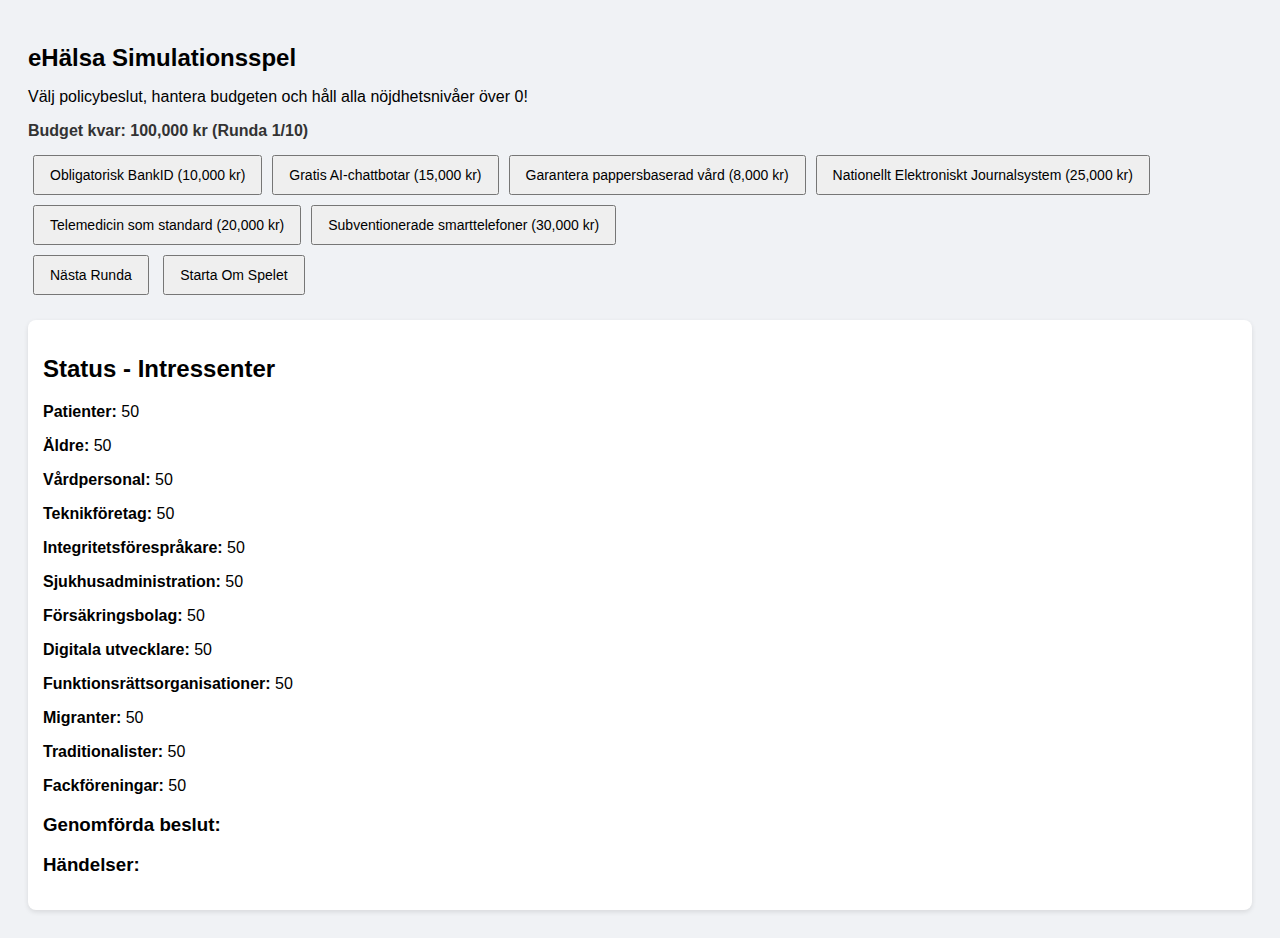
<file: Index.html>
<!DOCTYPE html>
<html lang="sv">
<head>
  <meta charset="UTF-8">
  <title>eHälsa Simulationsspel</title>
  <style>
    body { font-family: Arial, sans-serif; background: #f0f2f5; padding: 20px; }
    h1 { font-size: 24px; }
    button { margin: 5px; padding: 10px 15px; font-size: 14px; }
    .status { margin-top: 20px; background: #fff; padding: 15px; border-radius: 8px; box-shadow: 0 2px 5px rgba(0,0,0,0.1); }
    .log { margin-top: 10px; }
    .budget { font-weight: bold; color: #333; margin-bottom: 10px; }
    .tooltip {
      position: relative;
      display: inline-block;
      cursor: pointer;
    }
    .tooltip .tooltiptext {
      visibility: hidden;
      width: 250px;
      background-color: #333;
      color: #fff;
      text-align: left;
      border-radius: 6px;
      padding: 8px;
      position: absolute;
      z-index: 1;
      bottom: 125%; 
      left: 50%;
      margin-left: -125px;
      opacity: 0;
      transition: opacity 0.3s;
      font-size: 12px;
    }
    .tooltip:hover .tooltiptext {
      visibility: visible;
      opacity: 1;
    }
    .score { font-weight: bold; color: #006600; margin-top: 10px; }
  </style>
</head>
<body>
  <h1>eHälsa Simulationsspel</h1>
  <p>Välj policybeslut, hantera budgeten och håll alla nöjdhetsnivåer över 0!</p>

  <div class="budget" id="budget-display"></div>
  <div id="policy-buttons"></div>
  <button onclick="nextRound()">Nästa Runda</button>
  <button onclick="restartGame()">Starta Om Spelet</button>
  <div class="score" id="score-display"></div>

  <div class="status">
    <h2>Status - Intressenter</h2>
    <div id="stakeholders"></div>
    <div class="log">
      <h3>Genomförda beslut:</h3>
      <ul id="actions"></ul>
      <h3>Händelser:</h3>
      <ul id="event-log"></ul>
    </div>
  </div>

  <script>
    const initialBudget = 100000;
    let budget = initialBudget;
    const maxSatisfaction = 100;
    const minSatisfaction = 1;
    let gameOver = false;
    let round = 1;
    let stagedEffects = {};
    let delayedEffects = [];

    const stakeholders = {
      "Patienter": 50,
      "Äldre": 50,
      "Vårdpersonal": 50,
      "Teknikföretag": 50,
      "Integritetsförespråkare": 50,
      "Sjukhusadministration": 50,
      "Försäkringsbolag": 50,
      "Digitala utvecklare": 50,
      "Funktionsrättsorganisationer": 50,
      "Migranter": 50,
      "Traditionalister": 50,
      "Fackföreningar": 50
    };

    const policies = [
      {
        key: "bankid",
        name: "Obligatorisk BankID",
        cost: 10000,
        effects: { "Patienter": -5, "Äldre": -15, "Teknikföretag": +10, "Migranter": -10 },
        delayed: { "Integritetsförespråkare": -5 }
      },
      {
        key: "chatbot",
        name: "Gratis AI-chattbotar",
        cost: 15000,
        effects: { "Patienter": +5, "Äldre": -5, "Teknikföretag": +10, "Integritetsförespråkare": -10 },
        delayed: { "Vårdpersonal": -5 }
      },
      {
        key: "paper",
        name: "Garantera pappersbaserad vård",
        cost: 8000,
        effects: { "Äldre": +20, "Traditionalister": +10, "Teknikföretag": -10 }
      },
      {
        key: "ehr",
        name: "Nationellt Elektroniskt Journalsystem",
        cost: 25000,
        effects: { "Sjukhusadministration": +15, "Integritetsförespråkare": -10, "Digitala utvecklare": +10 }
      },
      {
        key: "telemedicine",
        name: "Telemedicin som standard",
        cost: 20000,
        effects: { "Patienter": +5, "Äldre": -10, "Vårdpersonal": -5, "Teknikföretag": +10 },
        delayed: { "Fackföreningar": -5 }
      },
      {
        key: "subsidy",
        name: "Subventionerade smarttelefoner",
        cost: 30000,
        effects: { "Patienter": +10, "Migranter": +10, "Försäkringsbolag": -5 }
      }
    ];

    function renderStakeholders() {
      const div = document.getElementById("stakeholders");
      div.innerHTML = "";
      for (const group in stakeholders) {
        const value = stakeholders[group];
        const p = document.createElement("p");
        p.innerHTML = `<strong>${group}:</strong> ${value}`;
        div.appendChild(p);
      }
    }

    function updateBudgetDisplay() {
      document.getElementById("budget-display").textContent = `Budget kvar: ${budget.toLocaleString()} kr (Runda ${round}/10)`;
    }

    function updateScoreDisplay() {
      const score = Object.values(stakeholders).reduce((sum, val) => sum + val, 0);
      document.getElementById("score-display").textContent = `Poäng denna runda: ${score}`;
      return score;
    }

    function checkGameOver() {
      for (const group in stakeholders) {
        if (stakeholders[group] < minSatisfaction) {
          alert(`Spelet är över! Gruppen "${group}" tappade för mycket nöjdhet.`);
          gameOver = true;
          document.querySelectorAll("button").forEach(btn => btn.disabled = true);
          return true;
        }
      }
      if (round > 10) {
        const finalScore = updateScoreDisplay();
        alert(`Spelet är slut! Din slutpoäng är ${finalScore}`);
        gameOver = true;
        document.querySelectorAll("button").forEach(btn => btn.disabled = true);
        return true;
      }
      return false;
    }

    function applyPolicy(policyKey) {
      if (gameOver) return;
      const policy = policies.find(p => p.key === policyKey);

      if (budget < policy.cost) {
        alert("Inte tillräckligt med budget!");
        return;
      }

      budget -= policy.cost;

      for (const group in policy.effects) {
        stagedEffects[group] = (stagedEffects[group] || 0) + policy.effects[group];
      }

      if (policy.delayed) {
        delayedEffects.push(policy.delayed);
      }

      const li = document.createElement("li");
      li.textContent = `Du valde: ${policy.name} (-${policy.cost.toLocaleString()} kr)`;
      document.getElementById("actions").appendChild(li);

      updateBudgetDisplay();
    }

    function triggerRandomEvent() {
      const events = [
        { name: "Dataintrång upptäckt", effects: { "Integritetsförespråkare": -5 } },
        { name: "AI-lag godkänd", effects: { "Teknikföretag": +10, "Traditionalister": -5 } },
        { name: "Virusutbrott", effects: { "Vårdpersonal": -10, "Patienter": -5 } }
      ];
      if (Math.random() < 0.25) {
        const event = events[Math.floor(Math.random() * events.length)];
        for (const group in event.effects) {
          stakeholders[group] = Math.min(maxSatisfaction, Math.max(minSatisfaction, (stakeholders[group] || 50) + event.effects[group]));
        }
        const log = document.createElement("li");
        log.textContent = `Händelse: ${event.name}`;
        document.getElementById("event-log").appendChild(log);
      }
    }

    function nextRound() {
      if (gameOver) return;

      for (const group in stagedEffects) {
        stakeholders[group] = Math.min(maxSatisfaction, Math.max(minSatisfaction, stakeholders[group] + stagedEffects[group]));
      }
      stagedEffects = {};

      if (delayedEffects.length > 0) {
        const delayed = delayedEffects.shift();
        for (const group in delayed) {
          stakeholders[group] = Math.min(maxSatisfaction, Math.max(minSatisfaction, stakeholders[group] + delayed[group]));
        }
      }

      budget = initialBudget;
      document.getElementById("actions").innerHTML = "";
      triggerRandomEvent();
      renderStakeholders();
      updateBudgetDisplay();
      updateScoreDisplay();

      round++;
      checkGameOver();
    }

    function restartGame() {
      budget = initialBudget;
      gameOver = false;
      round = 1;
      for (const group in stakeholders) {
        stakeholders[group] = 50;
      }
      stagedEffects = {};
      delayedEffects = [];
      document.querySelectorAll("button").forEach(btn => btn.disabled = false);
      document.getElementById("actions").innerHTML = "";
      document.getElementById("event-log").innerHTML = "";
      document.getElementById("score-display").textContent = "";
      renderStakeholders();
      updateBudgetDisplay();
    }

    function renderPolicyButtons() {
      const container = document.getElementById("policy-buttons");
      container.innerHTML = "";
      policies.forEach(policy => {
        const btnWrapper = document.createElement("div");
        btnWrapper.className = "tooltip";

        const btn = document.createElement("button");
        btn.textContent = `${policy.name} (${policy.cost.toLocaleString()} kr)`;
        btn.onclick = () => applyPolicy(policy.key);

        const tooltip = document.createElement("span");
        tooltip.className = "tooltiptext";

        const allEffects = { ...policy.effects, ...(policy.delayed || {}) };
        tooltip.innerHTML = Object.keys(allEffects).map(group => {
          const value = allEffects[group];
          const sign = value > 0 ? "+" : "";
          return `<strong>${group}</strong>: ${sign}${value}`;
        }).join("<br>");

        btnWrapper.appendChild(btn);
        btnWrapper.appendChild(tooltip);
        container.appendChild(btnWrapper);
      });
    }

    renderPolicyButtons();
    renderStakeholders();
    updateBudgetDisplay();
  </script>
</body>
</html>
</file>
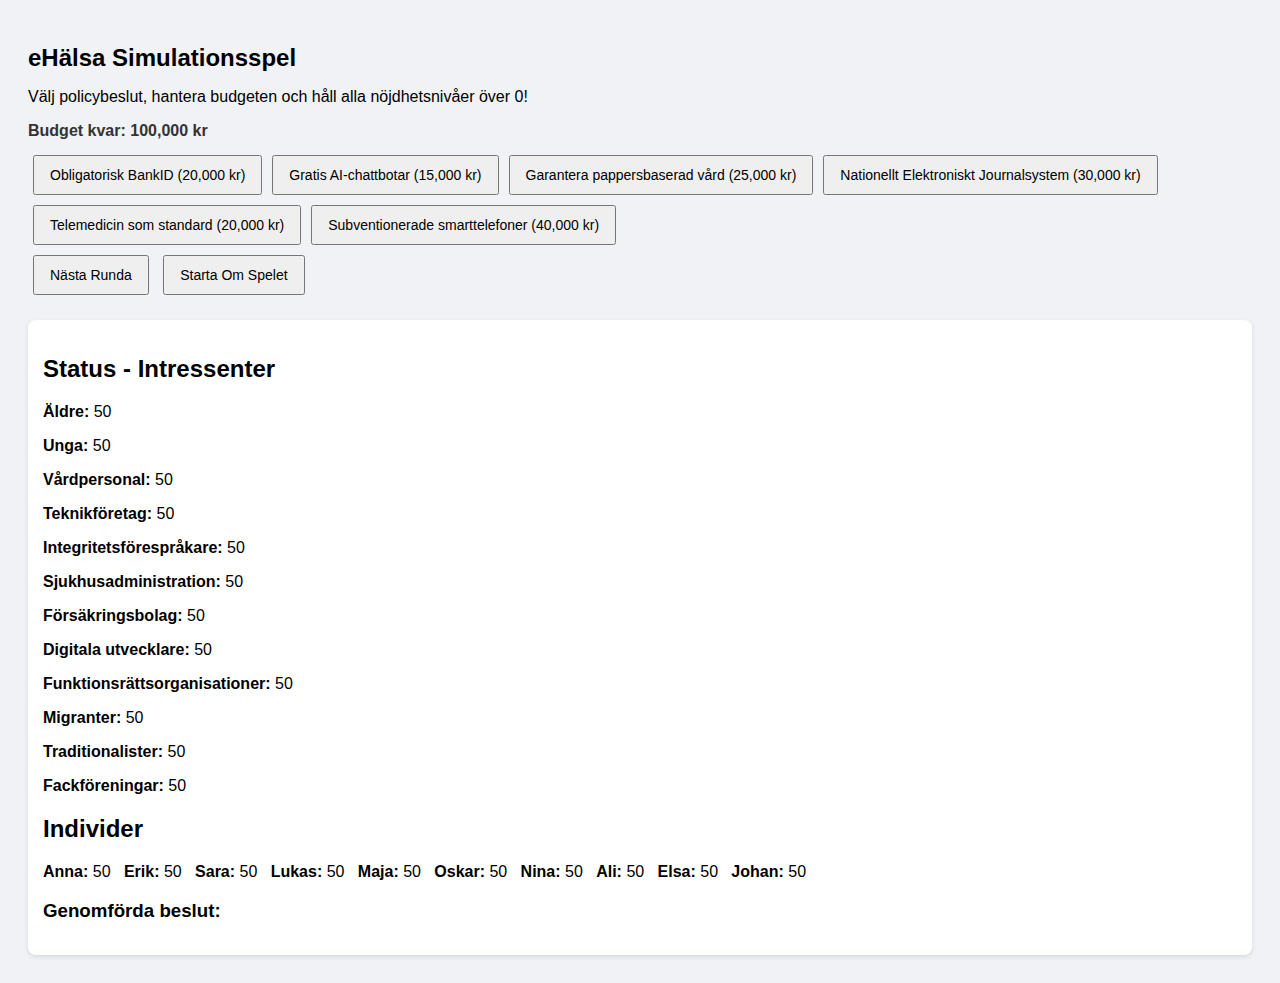
<file: index.html>
<!DOCTYPE html>
<html lang="sv">
<head>
  <meta charset="UTF-8">
  <title>eHälsa Simulationsspel</title>
  <style>
    body { font-family: Arial, sans-serif; background: #f0f2f5; padding: 20px; }
    h1 { font-size: 24px; }
    button { margin: 5px; padding: 10px 15px; font-size: 14px; }
    .status { margin-top: 20px; background: #fff; padding: 15px; border-radius: 8px; box-shadow: 0 2px 5px rgba(0,0,0,0.1); }
    .log { margin-top: 10px; }
    .budget { font-weight: bold; color: #333; margin-bottom: 10px; }
    .tooltip {
      position: relative;
      display: inline-block;
      cursor: pointer;
    }
    .tooltip .tooltiptext {
      visibility: hidden;
      width: 250px;
      background-color: #333;
      color: #fff;
      text-align: left;
      border-radius: 6px;
      padding: 8px;
      position: absolute;
      z-index: 1;
      bottom: 125%;
      left: 50%;
      margin-left: -125px;
      opacity: 0;
      transition: opacity 0.3s;
      font-size: 12px;
    }
    .tooltip:hover .tooltiptext {
      visibility: visible;
      opacity: 1;
    }
  </style>
</head>
<body>
  <h1>eHälsa Simulationsspel</h1>
  <p>Välj policybeslut, hantera budgeten och håll alla nöjdhetsnivåer över 0!</p>

  <div class="budget" id="budget-display"></div>
  <div id="policy-buttons"></div>
  <button onclick="nextRound()">Nästa Runda</button>
  <button onclick="restartGame()">Starta Om Spelet</button>

  <div class="status">
    <h2>Status - Intressenter</h2>
    <div id="stakeholders"></div>

    <h2>Individer</h2>
    <div id="people"></div>

    <div class="log">
      <h3>Genomförda beslut:</h3>
      <ul id="actions"></ul>
    </div>
  </div>

  <script>
    const initialBudget = 100000;
    let budget = initialBudget;
    const maxSatisfaction = 100;
    const minSatisfaction = 0;
    let gameOver = false;
    let stagedEffects = {};
    let delayedEffects = [];

    const stakeholderNames = [
      "Äldre", "Unga", "Vårdpersonal", "Teknikföretag",
      "Integritetsförespråkare", "Sjukhusadministration", "Försäkringsbolag",
      "Digitala utvecklare", "Funktionsrättsorganisationer", "Migranter",
      "Traditionalister", "Fackföreningar"
    ];

    let stakeholders = {};
    stakeholderNames.forEach(name => stakeholders[name] = 50);

    const firstNames = ["Anna", "Erik", "Sara", "Lukas", "Maja", "Oskar", "Nina", "Ali", "Elsa", "Johan"];
    let people = [];

    function generatePeople() {
  const personGroupMap = [
    ["Äldre", "Traditionalister"],
    ["Unga", "Teknikföretag", "Digitala utvecklare"],
    ["Unga", "Migranter", "Funktionsrättsorganisationer"],
    ["Äldre","Vårdpersonal", "Fackföreningar", "Sjukhusadministration"],
    ["Unga", "Försäkringsbolag", "Digitala utvecklare"],
    ["Äldre", "Integritetsförespråkare", "Traditionalister"],
    ["Vårdpersonal", "Sjukhusadministration"],
    ["Migranter", "Funktionsrättsorganisationer", "Integritetsförespråkare"],
    ["Unga", "Teknikföretag", "Försäkringsbolag"],
    ["Äldre", "Traditionalister", "Fackföreningar"]
  ];

  people = [];
  for (let i = 0; i < 10; i++) {
    people.push({
      name: firstNames[i],
      groups: personGroupMap[i],
      satisfaction: 50
    });
  }
}


    const policies = [
      {
        key: "bankid",
        name: "Obligatorisk BankID",
        cost: 20000,
        effects: { "Äldre": -15, "Teknikföretag": +10, "Migranter": -10, "Unga": +10, "Traditionalister": -5 },
        delayed: { "Integritetsförespråkare": -5 }
      },
      {
        key: "chatbot",
        name: "Gratis AI-chattbotar",
        cost: 15000,
        effects: { "Äldre": -5, "Teknikföretag": +10, "Integritetsförespråkare": -10, "Unga": +7 },
        delayed: { "Vårdpersonal": -5 }
      },
      {
        key: "paper",
        name: "Garantera pappersbaserad vård",
        cost: 25000,
        effects: { "Äldre": +15, "Traditionalister": +10, "Teknikföretag": -10, "Unga": -6 }
      },
      {
        key: "ehr",
        name: "Nationellt Elektroniskt Journalsystem",
        cost: 30000,
        effects: { "Sjukhusadministration": +15, "Integritetsförespråkare": -10, "Digitala utvecklare": +10 }
      },
      {
        key: "telemedicine",
        name: "Telemedicin som standard",
        cost: 20000,
        effects: { "Äldre": -10, "Vårdpersonal": -5, "Teknikföretag": +10, "Unga": +10 },
        delayed: { "Fackföreningar": -5 }
      },
      {
        key: "subsidy",
        name: "Subventionerade smarttelefoner",
        cost: 40000,
        effects: {"Migranter": +10, "Försäkringsbolag": -5 }
      }
    ];

    function renderStakeholders() {
      const div = document.getElementById("stakeholders");
      div.innerHTML = "";
      for (const group in stakeholders) {
        const p = document.createElement("p");
        p.innerHTML = `<strong>${group}:</strong> ${stakeholders[group]}`;
        div.appendChild(p);
      }
    }

    function renderPeople() {
      const div = document.getElementById("people");
      div.innerHTML = "";
      people.forEach(person => {
        const wrapper = document.createElement("div");
        wrapper.className = "tooltip";
        wrapper.innerHTML = `<strong>${person.name}:</strong> ${Math.round(person.satisfaction)} &nbsp;&nbsp;`;
        const tooltip = document.createElement("span");
        tooltip.className = "tooltiptext";
        tooltip.innerHTML = `Grupper: ${person.groups.join(", ")}<br>Nöjdhet: ${Math.round(person.satisfaction)}`;
        wrapper.appendChild(tooltip);
        div.appendChild(wrapper);
      });
    }

    function updatePeopleSatisfaction() {
      for (const person of people) {
        let total = 0;
        for (const g of person.groups) {
          total += stakeholders[g];
        }
        person.satisfaction = total / person.groups.length;

        if (person.satisfaction < 25) {
          person.satisfaction -= 3;
        }

        person.satisfaction = Math.min(maxSatisfaction, Math.max(minSatisfaction, person.satisfaction));
      }
    }

    function checkGameOver() {
      for (const person of people) {
        if (person.satisfaction <= 0) {
          alert(`Spelet är över! ${person.name} är alltför missnöjd.`);
          gameOver = true;
        }
      }

      for (const group in stakeholders) {
        if (stakeholders[group] <= 0) {
          alert(`Spelet är över! Gruppen "${group}" är alltför missnöjd.`);
          gameOver = true;
        }
      }

      if (gameOver) {
        document.querySelectorAll("button").forEach(btn => btn.disabled = true);
      }
    }

    function updateBudgetDisplay() {
      document.getElementById("budget-display").textContent = `Budget kvar: ${budget.toLocaleString()} kr`;
    }

    function applyPolicy(policyKey) {
      if (gameOver) return;
      const policy = policies.find(p => p.key === policyKey);

      if (budget < policy.cost) {
        alert("Inte tillräckligt med budget!");
        return;
      }

      budget -= policy.cost;

      for (const group in policy.effects) {
        stagedEffects[group] = (stagedEffects[group] || 0) + policy.effects[group];
      }

      if (policy.delayed) {
        delayedEffects.push(policy.delayed);
      }

      const li = document.createElement("li");
      li.textContent = `Du valde: ${policy.name} (-${policy.cost.toLocaleString()} kr)`;
      document.getElementById("actions").appendChild(li);

      updateBudgetDisplay();
    }

    function nextRound() {
      if (gameOver) return;

      for (const group in stagedEffects) {
        stakeholders[group] = Math.min(maxSatisfaction, Math.max(minSatisfaction, stakeholders[group] + stagedEffects[group]));
      }
      stagedEffects = {};

      if (delayedEffects.length > 0) {
        const delayed = delayedEffects.shift();
        for (const group in delayed) {
          stakeholders[group] = Math.min(maxSatisfaction, Math.max(minSatisfaction, stakeholders[group] + delayed[group]));
        }
      }

      for (const group in stakeholders) {
        if (stakeholders[group] < 25) {
          stakeholders[group] = Math.max(minSatisfaction, stakeholders[group] - 3);
        }
      }

      updatePeopleSatisfaction();
      checkGameOver();

      if (!gameOver) {
        budget = initialBudget;
        document.getElementById("actions").innerHTML = "";
        renderStakeholders();
        renderPeople();
        updateBudgetDisplay();
      }
    }

    function restartGame() {
      budget = initialBudget;
      gameOver = false;
      stakeholderNames.forEach(name => stakeholders[name] = 50);
      generatePeople();
      stagedEffects = {};
      delayedEffects = [];
      document.querySelectorAll("button").forEach(btn => btn.disabled = false);
      document.getElementById("actions").innerHTML = "";
      renderStakeholders();
      renderPeople();
      updateBudgetDisplay();
    }

    function renderPolicyButtons() {
      const container = document.getElementById("policy-buttons");
      container.innerHTML = "";
      policies.forEach(policy => {
        const btnWrapper = document.createElement("div");
        btnWrapper.className = "tooltip";

        const btn = document.createElement("button");
        btn.textContent = `${policy.name} (${policy.cost.toLocaleString()} kr)`;
        btn.onclick = () => {
          applyPolicy(policy.key);
          checkGameOver();
        };

        const tooltip = document.createElement("span");
        tooltip.className = "tooltiptext";
        let tooltipLines = [];

        if (policy.effects) {
          for (const group in policy.effects) {
            const value = policy.effects[group];
            const sign = value > 0 ? "+" : "";
            tooltipLines.push(`<strong>${group}</strong>: ${sign}${value}`);
          }
        }

        if (policy.delayed) {
          for (const group in policy.delayed) {
            const value = policy.delayed[group];
            const sign = value > 0 ? "+" : "";
            tooltipLines.push(`<strong>${group}</strong>: ${sign}${value} <em>(fördröjd)</em>`);
          }
        }

        tooltip.innerHTML = tooltipLines.join("<br>");
        btnWrapper.appendChild(btn);
        btnWrapper.appendChild(tooltip);
        container.appendChild(btnWrapper);
      });
    }

    generatePeople();
    renderPolicyButtons();
    renderStakeholders();
    renderPeople();
    updateBudgetDisplay();
  </script>
</body>
</html>
</file>
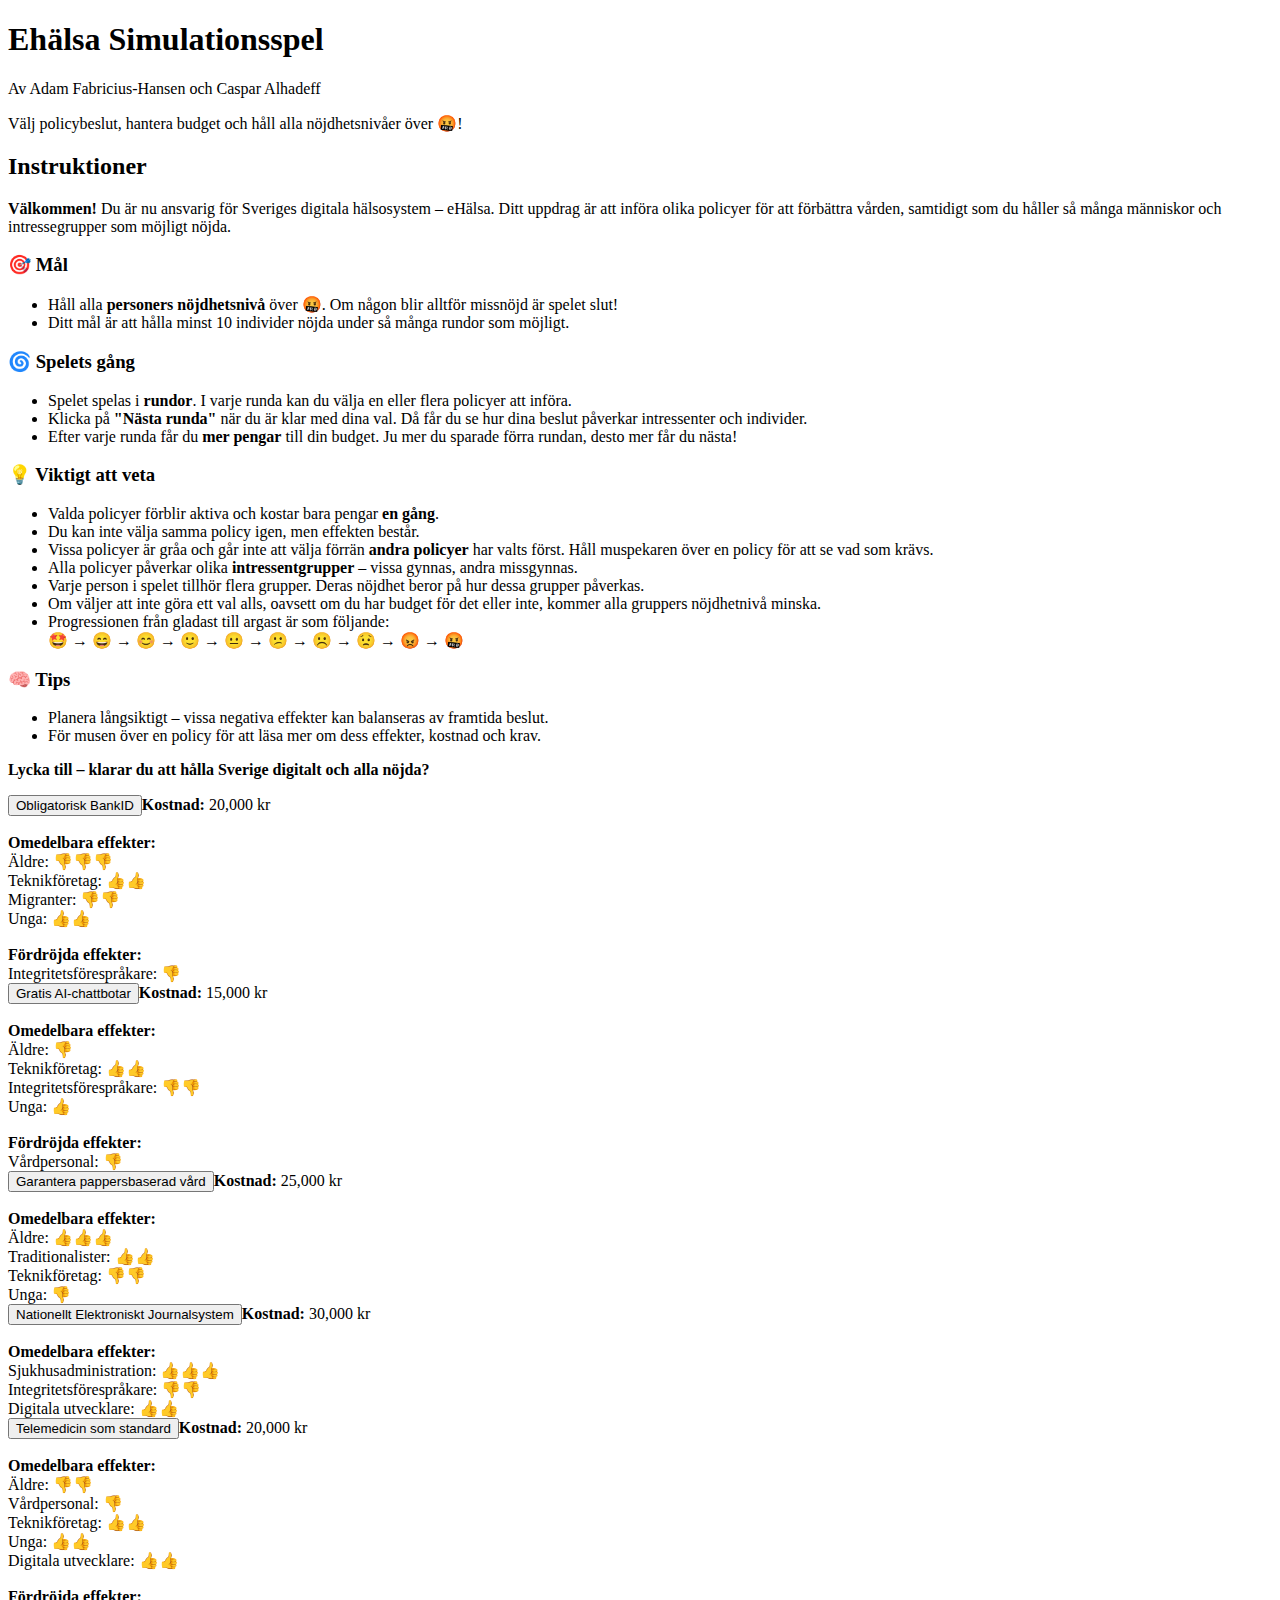
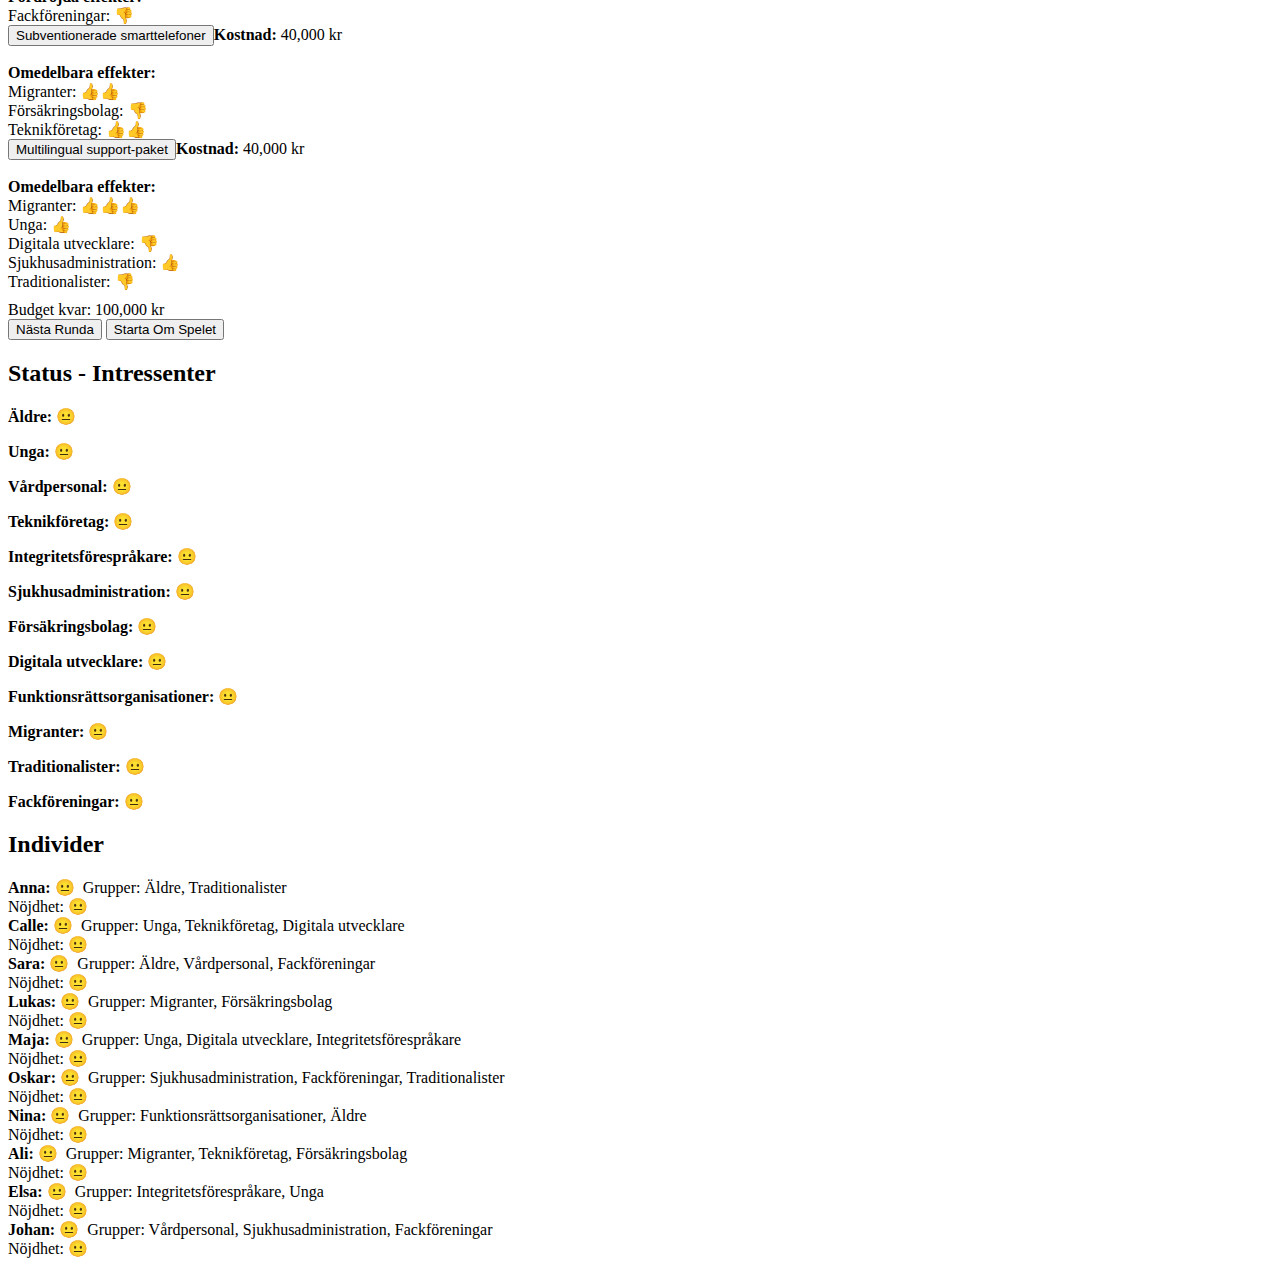
<file: game.html>
<!DOCTYPE html>
<html lang="sv">

<head>
    <meta charset="UTF-8">
    <title>Ehälsa Simulationsspel</title>
    <link rel="stylesheet" href="css/style.css">
</head>

<body>
    <h1>Ehälsa Simulationsspel </h1>

    <p>Av Adam Fabricius-Hansen och Caspar Alhadeff</p>

    <p>Välj policybeslut, hantera budget och håll alla nöjdhetsnivåer över 🤬!</p>
    <div class="intro-box">
        <h2>Instruktioner</h2>
        <p>
            <strong>Välkommen!</strong> Du är nu ansvarig för Sveriges digitala hälsosystem – eHälsa. Ditt uppdrag är
            att införa olika policyer för att förbättra vården, samtidigt som du håller så många människor och
            intressegrupper som möjligt nöjda.
        </p>

        <h3>🎯 Mål</h3>
        <ul>
            <li>Håll alla <strong>personers nöjdhetsnivå</strong> över 🤬. Om någon blir alltför missnöjd är spelet
                slut!</li>
            <li>Ditt mål är att hålla minst 10 individer nöjda under så många rundor som möjligt.</li>
        </ul>

        <h3>🌀 Spelets gång</h3>
        <ul>
            <li>Spelet spelas i <strong>rundor</strong>. I varje runda kan du välja en eller flera policyer att införa.
            </li>
            <li>Klicka på <strong>"Nästa runda"</strong> när du är klar med dina val. Då får du se hur dina beslut
                påverkar intressenter och individer.</li>
            <li>Efter varje runda får du <strong>mer pengar</strong> till din budget. Ju mer du sparade förra rundan,
                desto mer får du nästa!</li>
        </ul>

        <h3>💡 Viktigt att veta</h3>
        <ul>
            <li>Valda policyer förblir aktiva och kostar bara pengar <strong>en gång</strong>.</li>
            <li>Du kan inte välja samma policy igen, men effekten består.</li>
            <li>Vissa policyer är gråa och går inte att välja förrän <strong>andra policyer</strong> har valts först.
                Håll muspekaren över en policy för att se vad som krävs.</li>
            <li>Alla policyer påverkar olika <strong>intressentgrupper</strong> – vissa gynnas, andra missgynnas.</li>
            <li>Varje person i spelet tillhör flera grupper. Deras nöjdhet beror på hur dessa grupper påverkas.</li>
            <li>Om väljer att inte göra ett val alls, oavsett om du har budget för det eller inte, kommer alla gruppers
                nöjdhetnivå minska.</li>
            <li>Progressionen från gladast till argast är som följande: <br>
                🤩 → 😄 → 😊 → 🙂 → 😐 → 😕 → ☹️ → 😟 → 😡 → 🤬
            </li>
        </ul>

        <h3>🧠 Tips</h3>
        <ul>
            <li>Planera långsiktigt – vissa negativa effekter kan balanseras av framtida beslut.</li>
            <li>För musen över en policy för att läsa mer om dess effekter, kostnad och krav.</li>
        </ul>

        <p><strong>Lycka till – klarar du att hålla Sverige digitalt och alla nöjda?</strong></p>
    </div>


    <div id="policy-buttons"></div>
    <div id="policy-message" style="color: red; margin-top: 10px;"></div>
    <div class="budget" id="budget-display"></div>

    <div class="future-budget" id="future-budget-display"></div>

    <div class="antal-rundor" id="round-display"></div>
    <button onclick="nextRound()">Nästa Runda</button>
    <button id="restart-button" onclick="restartGame()">Starta Om Spelet</button>

    <div class="status">
        <h2>Status - Intressenter</h2>
        <div id="stakeholders"></div>

        <h2>Individer</h2>
        <div id="people"></div>

        <script src="js/logic.js"></script>

</body>

</html>
</file>
<file: css/style.css>

</file>
